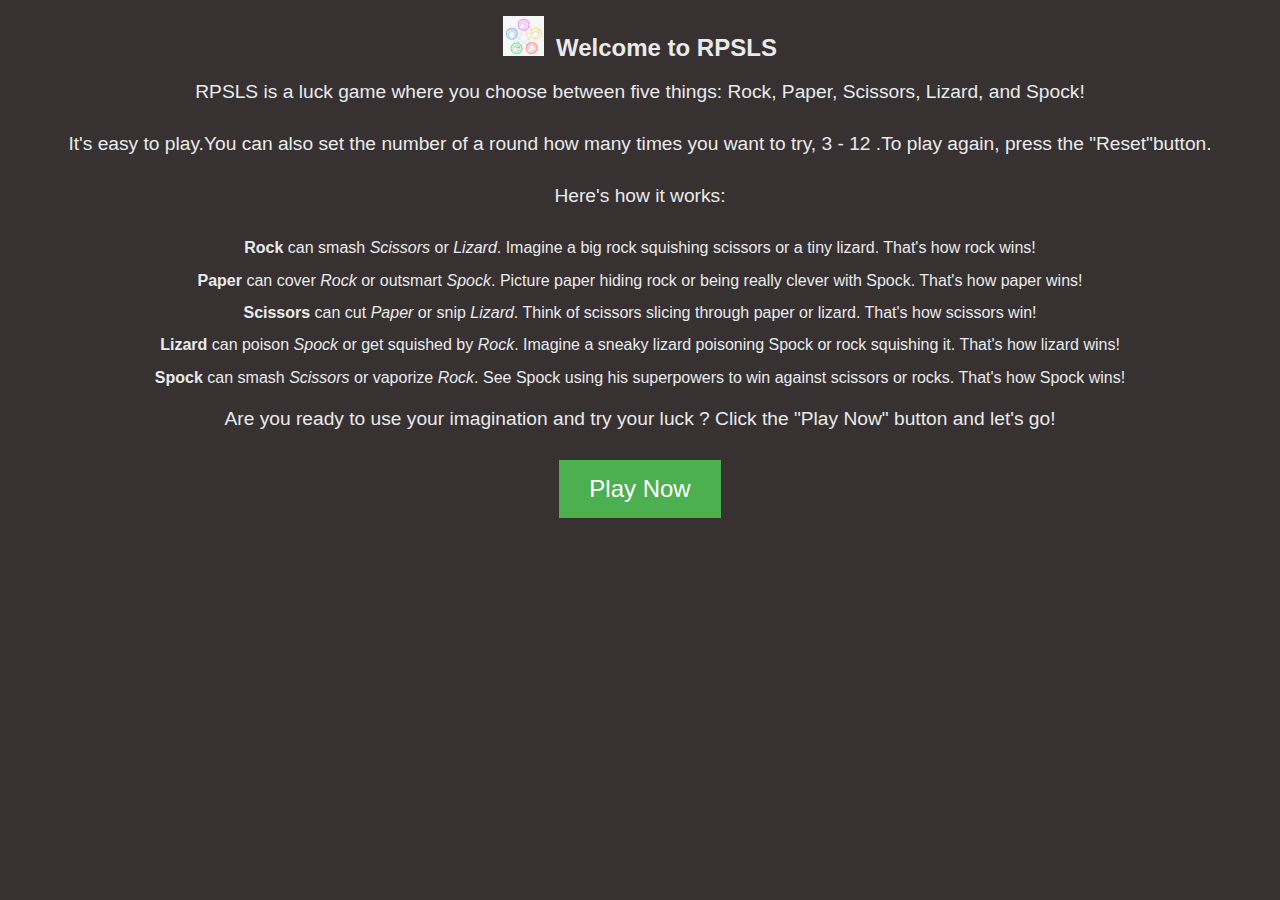
<file: index.html>
<!DOCTYPE html>
<html lang="en">
  <head>
    <meta charset="UTF-8" />
    <meta http-equiv="X-UA-Compatible" content="IE=edge" />
    <meta name="viewport" content="width=device-width, initial-scale=1.0" />
    <link rel="stylesheet" href="assets/css/style.css" />
    <link rel="icon" type="image/x-icon" href="assets/images/favicon.ico.png" />
    <title>RPSLS - Rock Paper Scissors Lizard Spock</title>
  </head>

  <body>
    <div class="container">
      <h1 class="heading">
        <img class="logo" src="assets/images/logo.png" alt="logo" />
        Welcome to RPSLS
      </h1>
      <p class="new-game-intro">
        RPSLS is a luck game where you choose between five things: Rock, Paper,
        Scissors, Lizard, and Spock!
      </p>
      <p class="new-game-intro">
        It's easy to play.You can also set the number of a round how many times
        you want to try, 3 - 12 .To play again, press the "Reset"button.
      </p>
      <p class="new-game-intro">Here's how it works:</p>
      <div class="centered-list">
        <ul class="new-game-rules">
          <li>
            <strong>Rock</strong> can smash <em>Scissors</em> or
            <em>Lizard</em>. Imagine a big rock squishing scissors or a tiny
            lizard. That's how rock wins!
          </li>
          <li>
            <strong>Paper</strong> can cover <em>Rock</em> or outsmart
            <em>Spock</em>. Picture paper hiding rock or being really clever
            with Spock. That's how paper wins!
          </li>
          <li>
            <strong>Scissors</strong> can cut <em>Paper</em> or snip
            <em>Lizard</em>. Think of scissors slicing through paper or lizard.
            That's how scissors win!
          </li>
          <li>
            <strong>Lizard</strong> can poison <em>Spock</em> or get squished by
            <em>Rock</em>. Imagine a sneaky lizard poisoning Spock or rock
            squishing it. That's how lizard wins!
          </li>
          <li>
            <strong>Spock</strong> can smash <em>Scissors</em> or vaporize
            <em>Rock</em>. See Spock using his superpowers to win against
            scissors or rocks. That's how Spock wins!
          </li>
        </ul>
      </div>
      <p class="new-game-intro">
        Are you ready to use your imagination and try your luck ? Click the
        "Play Now" button and let's go!
      </p>
      <button
        class="new-play-button"
        onclick="window.location.href='game.html'"
      >
        Play Now
      </button>
    </div>
  </body>
</html>
</file>
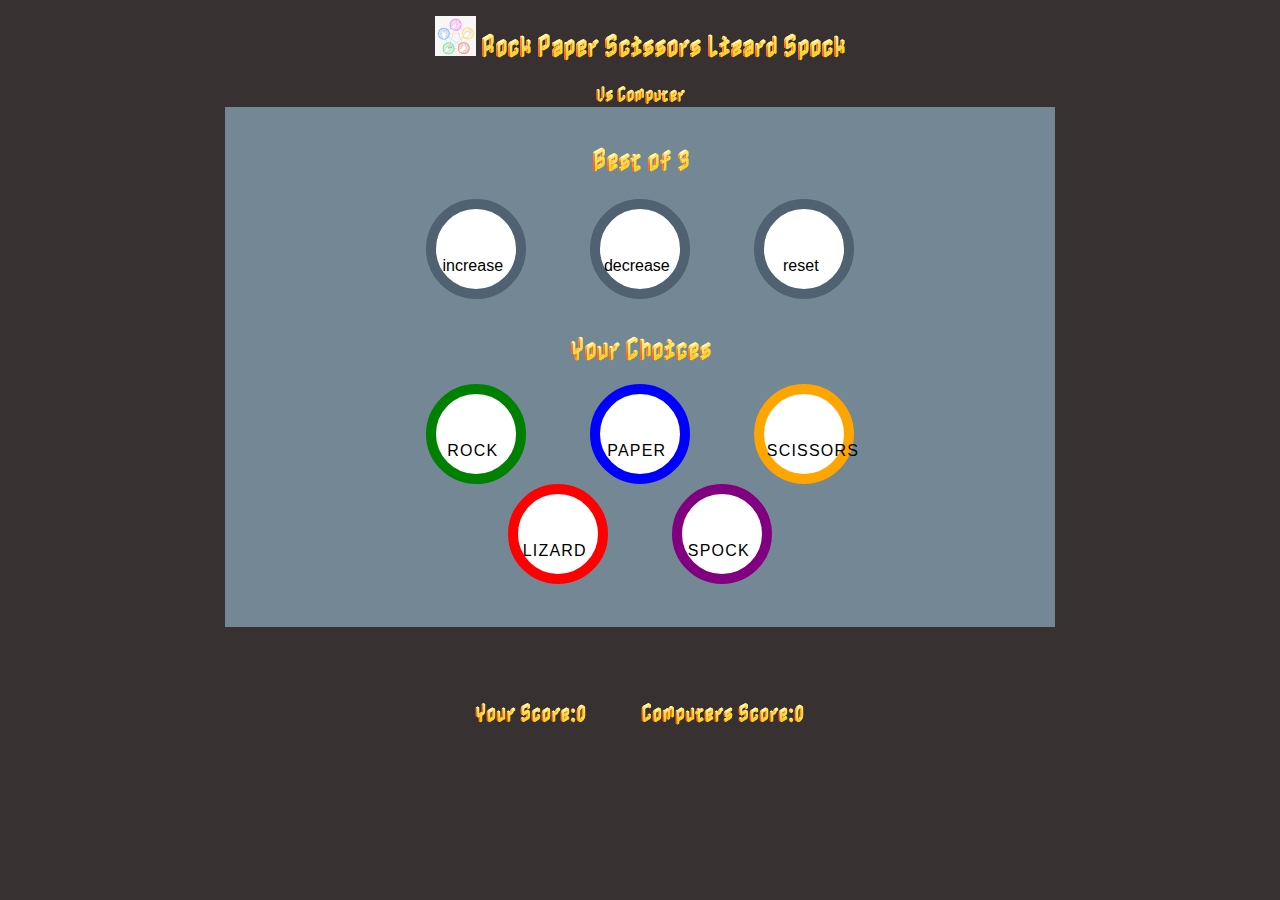
<file: game.html>
<!DOCTYPE html>
<html lang="en">
  <head>
    <meta charset="UTF-8" />
    <meta http-equiv="X-UA-Compatible" content="IE=edge" />
    <meta name="viewport" content="width=device-width, initial-scale=1.0" />

    <!-- font awesome and google fonts -->
    <link
      rel="stylesheet"
      href="https://use.fontawesome.com/releases/v5.7.2/css/all.css"
      integrity="sha384-fnmOCqbTlWIlj8LyTjo7mOUStjsKC4pOpQbqyi7RrhN7udi9RwhKkMHpvLbHG9Sr"
      crossorigin="anonymous"
    />
    <link
      href="https://fonts.googleapis.com/css2?family=Nabla&display=swap"
      rel="stylesheet"
    />

    <link rel="stylesheet" href="assets/css/style.css" />
    <link rel="icon" type="image/x-icon" href="assets/images/favicon.ico.png" />
    <title>RPSLS</title>
  </head>

  <body>
    <h1 class="heading">
      <img class="logo" src="assets/images/logo.png" alt="logo" />Rock Paper
      Scissors Lizard Spock
    </h1>

    <div class="results-area">
      <span id="resultDisplay"></span>
      <span id="playerChoiceLabel"></span>
      <span id="playersChoice"></span>
      <span id="vs">Vs</span>
      <span id="compChoice"></span>
      <span id="compChoiceLabel">Computer</span>
    </div>

    <div class="game-area">
      <div class="attempt-buttons">
        <h2>Best of <span id="maxClicks">3</span></h2>
        <button data-type="increase" class="btn--big btn--gray">
          <i class="fas fa-plus"></i>
        </button>
        <button data-type="decrease" class="btn--big btn--gray">
          <i class="fas fa-minus"></i>
        </button>
        <button data-type="reset" class="btn--big btn--gray">
          <i class="fas fa-sync"></i>
        </button>
      </div>
      <div class="controls-area">
        <h1 class="heading">Your Choices</h1>
        <button data-type="rock" class="btn btn--big btn--green">
          <i class="far fa-hand-rock"></i>
        </button>
        <button data-type="paper" class="btn btn--big btn--blue">
          <i class="far fa-hand-paper"></i>
        </button>
        <button data-type="scissors" class="btn btn--big btn--orange">
          <i class="far fa-hand-scissors"></i>
        </button>
        <br />
        <button data-type="lizard" class="btn btn--big btn--red">
          <i class="far fa-hand-lizard"></i>
        </button>
        <button data-type="spock" class="btn btn--big btn--purple">
          <i class="far fa-hand-spock"></i>
        </button>
      </div>
    </div>

    <div class="score-area">
      <div class="round-result-container">
        <h1 class="round-result" id="round-result"></h1>
      </div>
      <p class="score">Your Score:<span id="wins">0</span></p>
      <p class="score">Computers Score:<span id="losses">0</span></p>
    </div>

    <script src="assets/js/script.js"></script>
  </body>
</html>
</file>
<file: assets/css/style.css>
body {
    background-color: rgb(56, 49, 49);
    font-family: "Nabla", sans-serif;
    color: #e8eaec;
    text-align: center;
}


/* Container Styles */
.new-container {
    max-width: 800px;
    margin: 0 auto;
    padding: 20px;
}

/* --------- Heading */

.heading {
    text-align: center;
    font-size: 1.5rem;

}

.logo {
    height: 40px;
    padding-right: 5px;
}

/* Game Intro Styles */
.new-game-intro {
    font-size: 1.2rem;
    margin-bottom: 30px;
}

.new-play-button:hover {
    background-color: #45a049;
}

/* Game Rules Button Styles */
.new-game-rules-button {
    position: absolute;
    top: 10px;
    right: 10px;
    background-color: #008cba;
    color: #fff;
    padding: 10px 20px;
    font-size: 1rem;
    border: none;
    cursor: pointer;
    transition: background-color 0.3s ease;
}

.new-game-rules-button:hover {
    background-color: #0073a3;
}

/* Play Button Styles */
.new-play-button {
    background-color: #4caf50;
    color: #fff;
    padding: 15px 30px;
    font-size: 1.5rem;
    border: none;
    cursor: pointer;
    transition: background-color 0.3s ease;
}

/* Game Rules Styles */
.centered-list {
    text-align: center;
}

.new-game-rules {
    font-size: 1rem;
    list-style-type: none;
    padding: 0;
    text-align: center;
}

.new-game-rules li {
    margin-bottom: 10px;
    line-height: 1.4;
}

.new-game-rules li strong {
    font-weight: bold;
}

.new-game-rules li em {
    font-style: italic;
}

/* --------- Game layout */

.game-area {
    background-color: #738794;
    box-sizing: border-box;
    width: 85%;
    height: 65vh;
    max-height: 520px;
    max-width: 830px;
    margin-left: auto;
    margin-right: auto;
    padding: 1%;
}

.result-area {
    width: 50%;
    font-size: 2rem;
    margin: auto;
    padding: 50px 0;
}

.result-area span {
    padding: 0 15px;
}

.score-area {
    margin: 5px auto;
    width: 60%;
    font-size: 1.2rem;
}

.controls-area {
    width: 85%;
    margin: 30px auto;
}

#wins {
    color: green;
    font-weight: bold;
}

#losses {
    color: red;
    font-weight: bold;
}



.score {
    display: inline-block;
    padding: 25px;
}

/* --------- Buttons */

.btn {
    width: 220px;
    height: 60px;
    font-family: "Raleway", sans-serif;
    text-transform: uppercase;
    letter-spacing: 1.2px;
    color: white;
}

.btn:focus {
    outline: none;
}

.btn--big {
    padding-top: 10px;
    border-radius: 50%;
    background-color: white;
    border: 10px solid;
    width: 100px;
    height: 100px;
    font-size: 3.2rem;
    margin: 0 30px;
    transition: all 0.5s;
}

.btn--big::after {
    content: attr(data-type);
    font-size: 1rem;
    color: black;
    position: relative;
    left: -0.2em;
}

.btn--blue {
    border-color: blue;
    color: blue;
}

.btn--blue:active,
.btn--blue:hover {
    background-color: darkblue;
    color: white;
}

.btn--orange {
    border-color: orange;
    color: orange;
}

.btn--orange:active,
.btn--orange:hover {
    background-color: darkorange;
    color: white;
}

.btn--red {
    border-color: red;
    color: red;
}

.btn--red:active,
.btn--red:hover {
    background-color: darkred;
    color: white;
}

.btn--green {
    border-color: green;
    color: green;
}

.btn--green:active,
.btn--green:hover {
    background-color: darkgreen;
    color: white;
}

.btn--purple {
    border-color: purple;
    color: purple;
}

.btn--purple:active,
.btn--purple:hover {
    background-color: rgb(46, 6, 46);
    color: white;
}

.incrementBtn {
    border-color: #506172;
    color: #506172;
}

.btn--gray:active,
.btn--gray:hover {
    background-color: #2d3236;
    color: white;
}

.btn--gray {
    border-color: #506172;
    color: #506172;
}

.btn--gray:active,
.btn--gray:hover {
    background-color: #2d3236;
    color: white;
}


/* --------- Media queries */

@media (max-width: 414px) {
    .controls-area {
        width: 100%;
    }

    .btn--big {
        margin: 0 10px;
        padding: 5px;
        border: 5px solid;
        width: 50px;
        height: 50px;
        font-size: 1.5rem;
    }

    .btn--big::after {
        font-size: 0.6rem;
        left: -0.7rem;
    }

    .btn--gray {
        margin-top: 0;
    }

    .score-area {
        width: 100%;
    }

    .score {
        margin: 0.5em auto;
        display: block;
        padding: 5px;
    }

    .heading {
        font-size: 2rem;
    }
}

@media (max-width: 320px) {
    .game-area {
        height: 70vh;
    }

    .controls-area {
        width: 75%;
        margin: 10px auto;
    }

    .btn--big {
        margin: 10px 10px;
    }

}
</file>
